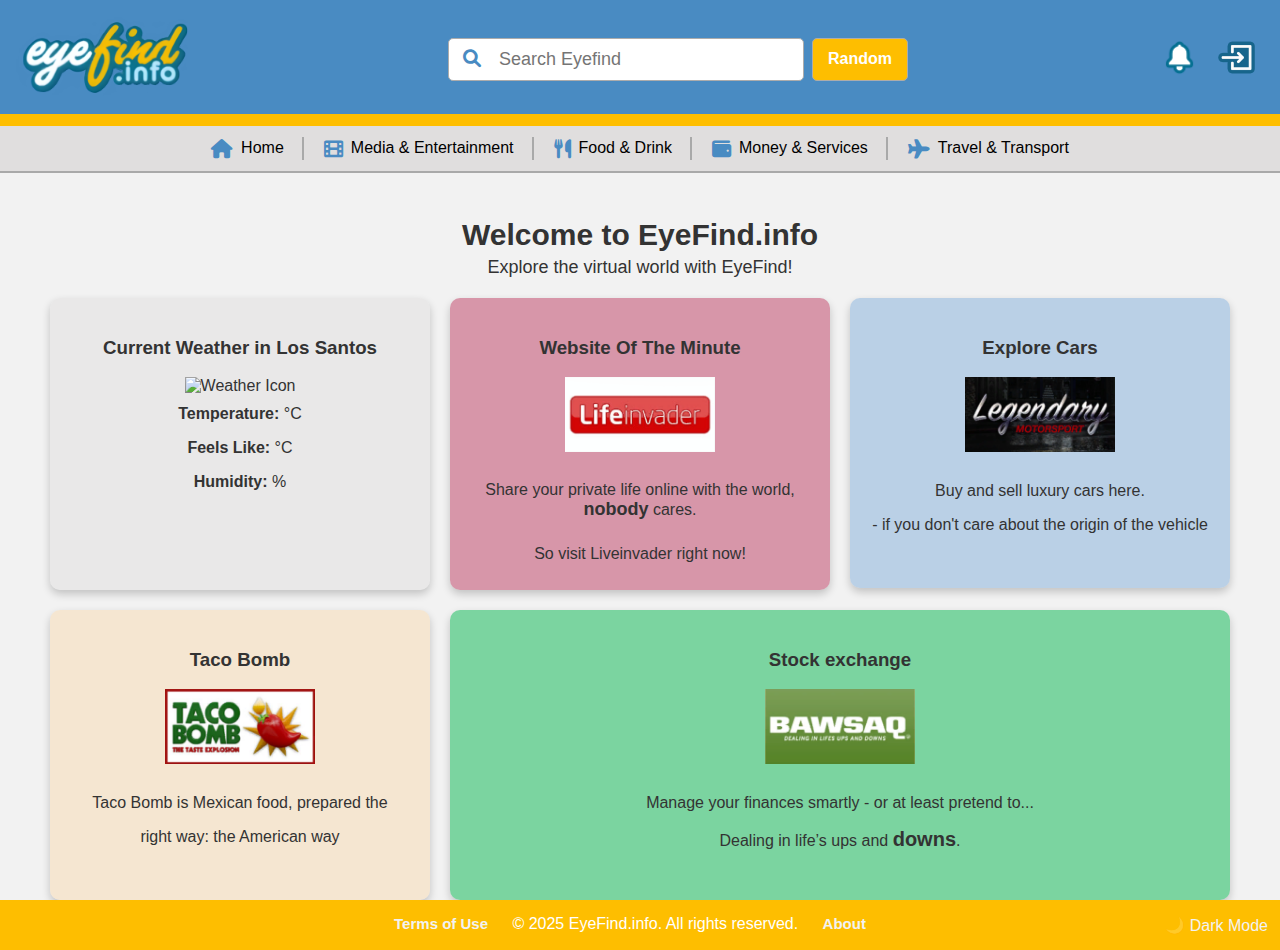
<file: index.html>
<!DOCTYPE html>
<html lang="en">
    <head>
        <meta charset="UTF-8">
        <meta name="viewport" content="width=device-width, initial-scale=1.0">
        <title>EyeFind.info</title>
        <link rel="stylesheet" href="style.css">
        <link href="https://cdnjs.cloudflare.com/ajax/libs/font-awesome/6.0.0-beta3/css/all.min.css" rel="stylesheet">
        <script src="script.js" defer></script>
        <script src="WOTM.js" defer></script>
        <script src="scriptNotification.js" defer></script>
    </head>
    <body>
        <div class="grid-layout">
            <header class="header">
                <div class="logo-container">
                    <a href="index.html"> 
                        <img src="./sources/Website-Logos/eyefind-logo.png" alt="EyeFind Logo" class="eyeFindLogo">
                    </a>
                </div>
                <div class="search-container">
                    <form onsubmit="return search()">
                        <div class="search-wrapper">
                            <button class="search-button"><i class="fas fa-search"></i></button>
                            <input type="text" id="search-input" placeholder="Search Eyefind" name="query" onkeyup="showSuggestions()">
                        </div>
                        <div id="suggestions" class="suggestions-box"></div>
                    </form>
                    <button id="random-button" class="random-button">Random</button>
                </div>
                <div class="icon-container">
                    <a href="notifications.html" onclick="return checkAccess()">
                        <img src="./sources/Website-Logos/notification-bell.png" alt="Notification Bell Icon" class="notification-icon">
                    </a>
                    <a href="logIn.html" id="auth-button">
                        <img src="./sources/Website-Logos/log-in.png" alt="Log In Icon" class="login-icon">
                    </a>
                </div>
                <nav class="nav-links">
                    <a href="index.html"><i class="fas fa-home"></i> Home</a>
                    <a href="dynamicChange.html?category=entertainment"><i class="fas fa-film"></i> Media & Entertainment</a>
                    <a href="dynamicChange.html?category=food"><i class="fas fa-utensils"></i> Food & Drink</a>
                    <a href="dynamicChange.html?category=money"><i class="fas fa-wallet"></i> Money & Services</a>
                    <a href="dynamicChange.html?category=travel"><i class="fas fa-plane"></i> Travel & Transport</a>
                </nav>
            </header>
            <main>                
                <h2 style="margin-bottom: 5px; font-size: 30px; text-align: center;">Welcome to EyeFind.info</h2>
                <p style="margin-top: 5px; font-size: 18px; text-align: center; margin-bottom: 20px;">Explore the virtual world with EyeFind!</p>
                <div class="container">
                    <div class="weather-container" style="background-color: #e0dede7e;">
                        <h3>Current Weather in Los Santos</h3>
                        <p style="font-size: 18px; margin-bottom: 5px" id="weather-description"></p>
                        <img style="margin-bottom: 5px;" id="weather-icon" class="weather-icon" alt="Weather Icon">
                        <p style="margin-top: 5px;"><strong>Temperature:</strong> <span id="weather-temp"></span>°C</p>
                        <p><strong>Feels Like:</strong> <span id="weather-feels-like"></span>°C</p>
                        <p><strong>Humidity:</strong> <span id="weather-humidity"></span>%</p>
                    </div>
            
                    <a id="wotm-link" href="#" target="_blank" class="link-hover-mF">
                        <div class="WebsiteOfTheMinute-container" style="background-color: #b00f3d67; height: 252px;">
                            <h3>Website Of The Minute</h3>
                            <img id="wotm-img" src="" class="wotm-icon" alt="Website of the minute">
                            <p style = "margin-top: 25px" id="wotm-description1"></p>
                            <p style = "margin-top: 25px" id="wotm-description2"></p>
                        </div>
                    </a>
            
                    <a href="./dynamicSubsite.html?bg=demowebsite" class="link-hover-mF">
                        <div class="custom-tile" style="background-color: #8bb4db8a;">
                            <h3>Explore Cars</h3>
                            <img src="./sources/Website-Logos/legendarymotorsport.png" class="tile-icon" alt="Legendary Motorsport">
                            <p>Buy and sell luxury cars here.</p>
                            <p>- if you don't care about the origin of the vehicle</p>
                        </div>
                    </a>
            
                    <a href="./dynamicSubsite.html?bg=demowebsite" class="link-hover-mF">
                        <div class="custom-tile alternate" style="background-color: #f7ddb58b;">
                            <h3>Taco Bomb</h3>
                            <img src="./sources/Website-Logos/tacobomb.png" class="tile-icon" alt="Taco Bomb">
                            <p>Taco Bomb is Mexican food, prepared the</p>
                            <p>right way: the American way</p>
                        </div>
                    </a>
            
                    <a href="./dynamicSubsite.html?bg=demowebsite" class="link-hover-mF">
                    <div class="banking-tile" style="background-color: #02b64d7e;">
                        <h3>Stock exchange</h3>
                        <img src="./sources/Website-Logos/bawsaq.png" class="tile-icon" alt="Bank of Liberty">
                        <p>Manage your finances smartly - or at least pretend to...</p>
                        <p>Dealing in life’s ups and <span style="font-weight:bold; font-size: 20px;">downs</span>.</p>

                    </div>
                    </a>
                </div>
            </main>
            <footer>
                <a class="footerModules" href="termsOfUse.html">Terms of Use</a>
                <p style="display: inline; margin-right: 20px;">&copy; 2025 EyeFind.info. All rights reserved.</p>
                <a class="footerModules" href="about.html">About</a>
                <button id="darkmode-toggle">🌙 Dark Mode</button>
            </footer>
        </div>
    </body>
</html>
</file>
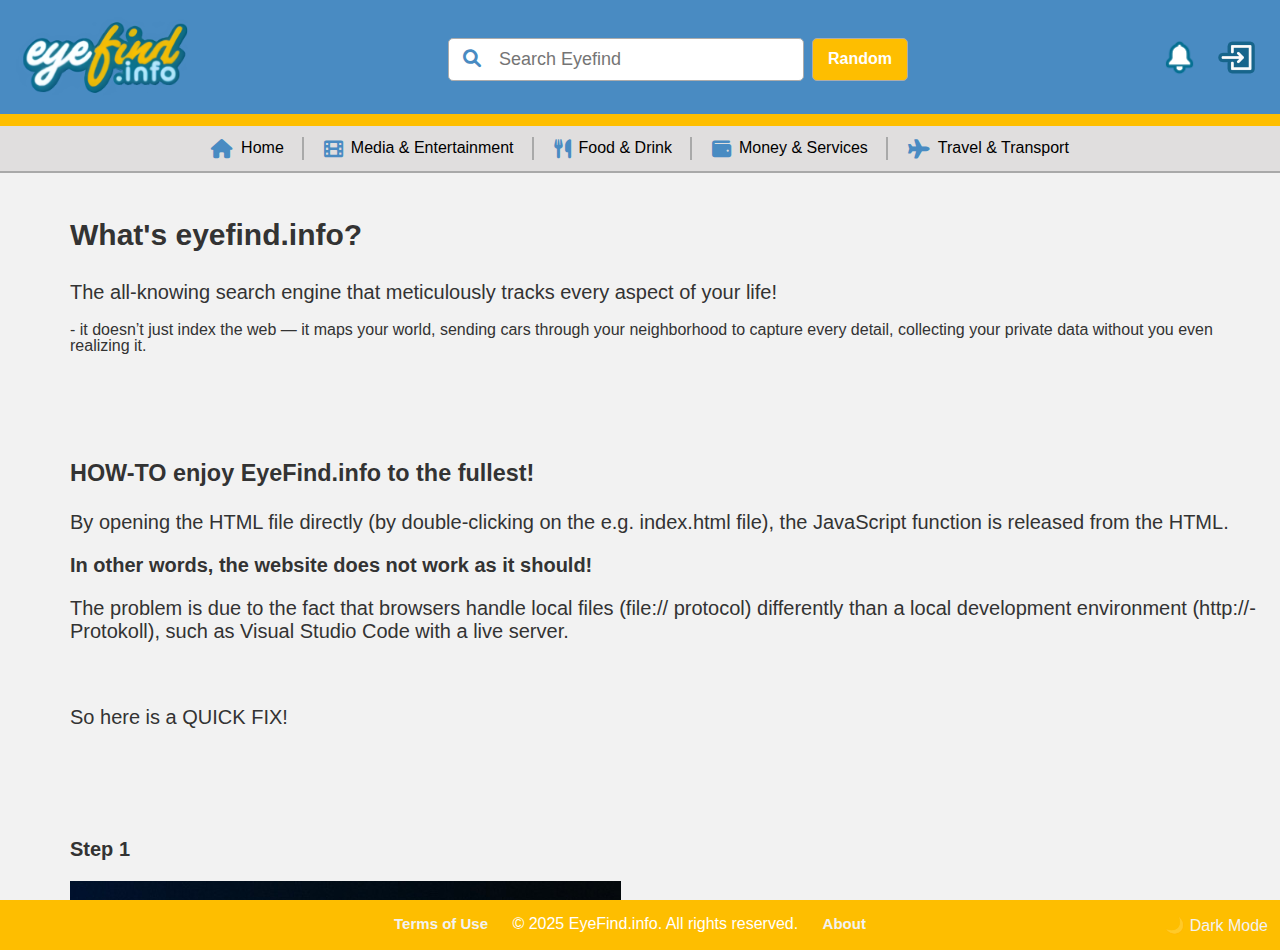
<file: about.html>
<!DOCTYPE html>
<html lang="en">
   <head> 
      <meta charset="UTF-8">
      <meta name="viewport" content="width=device-width, initial-scale=1.0">
      <title>EyeFind.info - About</title>
      <link rel="stylesheet" href="style.css">
      <link href="https://cdnjs.cloudflare.com/ajax/libs/font-awesome/6.0.0-beta3/css/all.min.css" rel="stylesheet">
      <script src="script.js" defer></script>
   </head>
   <body>
      <div class="grid-layout">
         <header class="header">
            <div class="logo-container">
               <a href="index.html">
               <img src="./sources/Website-Logos/eyefind-logo.png" alt="EyeFind Logo" class="eyeFindLogo">
               </a>
            </div>
            <div class="search-container">
               <form onsubmit="return search()">
                  <div class="search-wrapper">
                     <button class="search-button"><i class="fas fa-search"></i></button>
                     <input type="text" id="search-input" placeholder="Search Eyefind" name="query" onkeyup="showSuggestions()">
                  </div>
                  <div id="suggestions" class="suggestions-box"></div>
               </form>
               <button id="random-button" class="random-button">Random</button>
            </div>
            <div class="icon-container">
               <a href="notifications.html" onclick="return checkAccess()">
               <img src="./sources/Website-Logos/notification-bell.png" alt="Notification Bell Icon" class="notification-icon">
               </a>
               <a href="logIn.html" id="auth-button">
               <img src="./sources/Website-Logos/log-in.png" alt="Log In Icon" class="login-icon">
               </a>
            </div>
            <nav class="nav-links">
               <a href="index.html"><i class="fas fa-home"></i> Home</a>
               <a href="dynamicChange.html?category=entertainment"><i class="fas fa-film"></i> Media & Entertainment</a>
               <a href="dynamicChange.html?category=food"><i class="fas fa-utensils"></i> Food & Drink</a>
               <a href="dynamicChange.html?category=money"><i class="fas fa-wallet"></i> Money & Services</a>
               <a href="dynamicChange.html?category=travel"><i class="fas fa-plane"></i> Travel & Transport</a>
            </nav>
         </header>
         <main style="font-size: 20px; margin-left: 50px;">
            <h2>What's eyefind.info?</h2>
            <p style="line-height: 100%; font-size: 20px; margin-top: 30px;">The all-knowing search engine that meticulously tracks every aspect of your life!</p>
            <p style="line-height: 100%; font-size: 16px; margin-bottom: 60px;">- it doesn’t just index the web — it maps your world, sending cars through your neighborhood to capture every detail, collecting your private data without you even realizing it.</p>
            <br>
            <h3>HOW-TO enjoy EyeFind.info to the fullest!</h3>
            <p>By opening the HTML file directly (by double-clicking on the e.g. index.html file), the JavaScript function is released from the HTML. </p>
            <p style="font-weight: bold;">In other words, the website does not work as it should!</p>
            <a>
               The problem is due to the fact that browsers handle local files (file:// protocol) differently than a local development environment (http://-Protokoll), such as Visual Studio Code with a live server.</p>
               <br>
               <p>So here is a QUICK FIX!</p>
               <br>
               <br>
               <br>
               <p style="font-weight: bold;">Step 1</p>
               <img src="./sources/HowTo/Screen1.jpg" alt="Step 1">
               <p class="pHT">To start, please open up "Visual Studio Code"</p>
               <br>
               <br>
               <br>
               <p style="font-weight: bold;">Step 2</p>
               <img src="./sources/HowTo/Screen2.jpg" style="width:1000px" alt="Step 2">
               <p>Secondly open my project via the menu: File < Open Folder < "choose Folder"</p>
               <br style="border-top: 5px solid #919191;">
               <br>
               <img src="./sources/HowTo/Screen3.jpg" style="width:1000px" alt="Step 3">
               <br>
               <br>
               <br>
               <p style="font-weight: bold;">Step 3</p>
               <img src="./sources/HowTo/Screen4.jpeg" style="width:300px" alt="Step 3">
               <p>Perfect, now the project is opened! Now we need to install a required Extencion to run smoothly...</p>
               <br>
               <br>
               <br>
               <p style="font-weight: bold;">Step 4</p>
               <img src="./sources/HowTo/Screen5.jpeg" style="width:1000px" alt="Step 4">
               <p>Type "Live Preview" into the search bar</p>
               <p>The first result must be the right one - from Microsoft</p>
               <p>Then click on "Install"</p>
               <br>
               <br>
               <br>
               <p style="font-weight: bold;">Step 5</p>
               <img src="./sources/HowTo/Screen6.jpeg" style="width:1000px" alt="Step 5">
               <p>If the installation was succesfull, you can close the extencion tab. </p>
               <p>Head back to the folder and look for index.html. </p>
               <p>Right click on it an click "Show Preview"</p>
               <br>
               <br>
               <br>
               <p style="font-weight: bold;">Step 6</p>
               <img src="./sources/HowTo/Screen7.jpeg" style="width:1000px" alt="Step 6">
               <p>Now the Website is visible - but were not done yet...</p>
               <p>Click in the top center on the URL and copy the URL</p>
               <br>
               <br>
               <br>
               <p style="font-weight: bold;">Step 7</p>
               <img src="./sources/HowTo/Screen8.jpeg" style="width:800px" alt="Step 7">
               <p>Now head to your favourite Browser and paste the URL in the search bar.</p>
               <br>
               <br>
               <br>
               <p style="font-weight: bold;">Step 8 - Done!</p>
               <img src="./sources/HowTo/Screen9.jpeg" style="width:1000px" alt="Step 8">
               <p>Finally you're ready to go!</p>
               <h4>Enjoy!</h4>
               <br>
               <br>
               <br>
               <br>
               <br>
               <p style="border-top: 4px solid #fe0000; font-weight: bold;">
                  <br>
                  Declaration on use and legal classification
               </p>
               <p>
                  This website was created for <span style="font-weight:bold">educational purposes only</span> and is not an official platform or affiliated with Rockstar Games. The reproduction of the design, the name “EyeFind.info” and certain logos is for demonstration and non-commercial use only.
                  No financial intentions whatsoever are being pursued with this website. Any use is non-profit and serves exclusively as a technical and creative learning project. 
               </p>
               <p>
                  All rights to “EyeFind.info”, the associated logos and other protected content are owned by Rockstar Games.
                  The code created by me is my intellectual property and is subject to my copyright. This website is not an official reproduction of or competition to Rockstar Games. Should there be any legal concerns or claims on the part of the copyright holder, I am prepared to make appropriate adjustments or remove the website.
               </p>
               <p>
                  Disclaimer of liability
                  The operator of this website assumes no liability for the accuracy, completeness or timeliness of the information provided. Any liability for direct or indirect damages arising from the use of this website is excluded to the extent permitted by law.
               </p>
               <p style="font-size: 12px; line-height: 0px;">&copy; Raphael Schwarz</p>
         </main>
         <footer>
         <a class="footerModules" href="termsOfUse.html">Terms of Use</a>
         <p style="display: inline; margin-right: 20px;">&copy; 2025 EyeFind.info. All rights reserved.</p>
         <a class="footerModules" href="about.html">About</a>
         <button id="darkmode-toggle">🌙 Dark Mode</button>
         </footer>
      </div>
   </body>
</html>
</file>
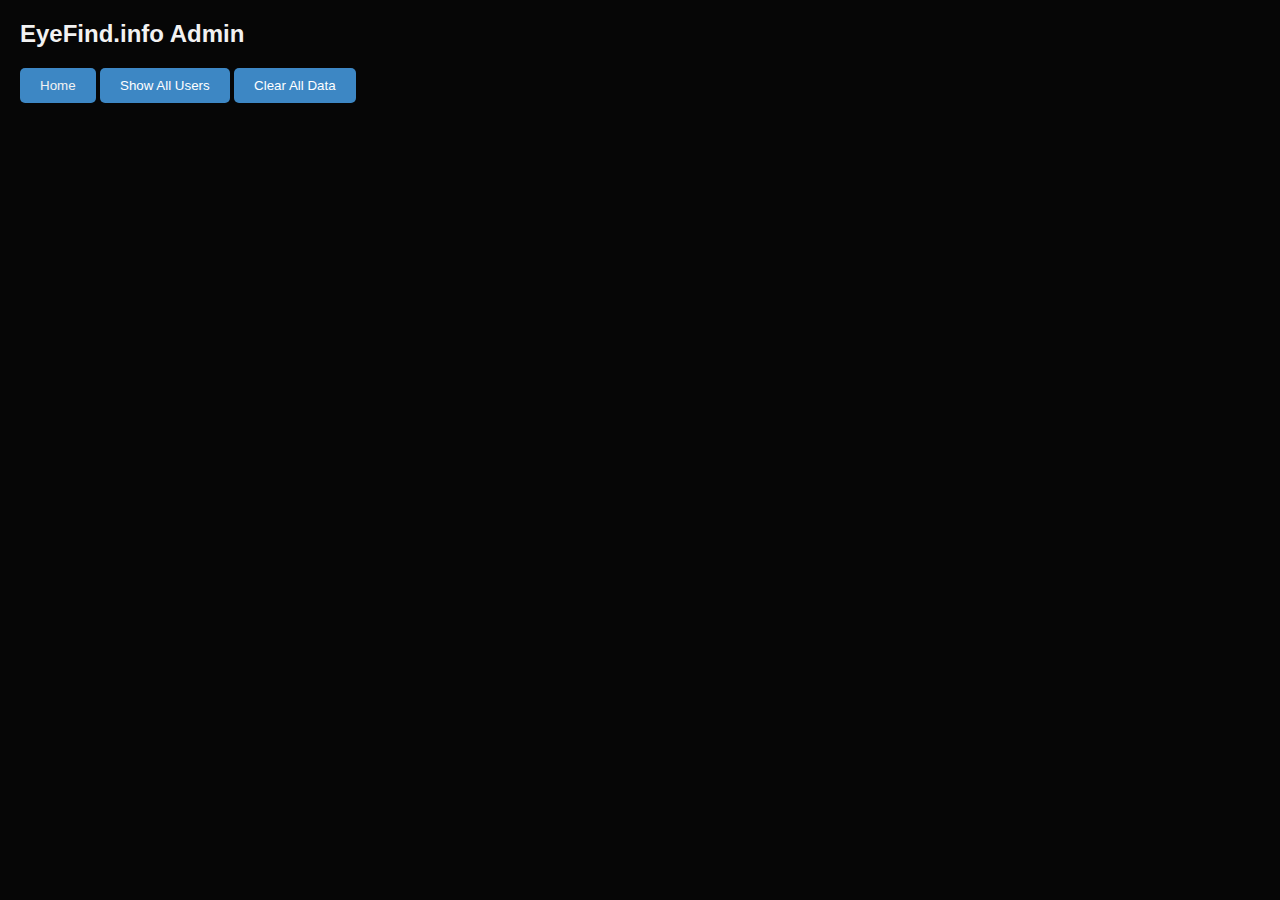
<file: admin.html>
<!DOCTYPE html>
<html lang="en">
<head>
    <meta charset="UTF-8">
    <meta name="viewport" content="width=device-width, initial-scale=1.0">
    <title>Admin</title>
    <style> 
        body {
            font-family: Arial, sans-serif;
            margin: 20px;
            background-color: #060606;
            color: #f2f2f2;
        }

        button {
            background-color: #3d87c4;
            color: white;
            padding: 10px 20px;
            border: none;
            border-radius: 5px;
            cursor: pointer;
            margin-bottom: 20px;
        }

        button:hover {
            background-color: #3c739f;
        }

        table {
            border-collapse: collapse;
            width: 100%;
            margin-top: 20px;
        }

        th, td {
            border: 1px solid #ccc;
            text-align: left;
            padding: 8px;
        }

        th {
            background-color: #3c739f;
        }
    </style>
</head>
<body>
    <h2>EyeFind.info Admin</h2>
    <button>
        <a href="index.html" style="text-decoration: none; color:#f2f2f2; margin-top: 20px;">Home</a>
    </button>
    <button onclick="showAllUsers()">Show All Users</button>
    <button onclick="clearLocalStorage()">Clear All Data</button>
    
    <div id="user-list"></div>

    <script>
        function showAllUsers() {
            const userList = document.getElementById("user-list");
            userList.innerHTML = "";

            const users = Object.keys(localStorage)
                .filter(key => key.startsWith("user_"))
                .map(key => JSON.parse(localStorage.getItem(key)));

            if (users.length === 0) {
                userList.innerHTML = "<p>No users found!</p>";
                return;
            }
            const userTable = document.createElement("table");
            userTable.style.borderCollapse = "collapse";
            userTable.style.width = "100%";
            userTable.innerHTML = `
                <tr>
                    <th style="border: 1px solid #ccc; padding: 8px;">Username</th>
                    <th style="border: 1px solid #ccc; padding: 8px;">Mail Address</th>
                    <th style="border: 1px solid #ccc; padding: 8px;">Password</th>
                </tr>
            `;
            users.forEach(user => {
                const row = document.createElement("tr");
                row.innerHTML = `
                    <td style="border: 1px solid #ccc; padding: 8px;">${user.username}</td>
                    <td style="border: 1px solid #ccc; padding: 8px;">${user.mailAddress}</td>
                    <td style="border: 1px solid #ccc; padding: 8px;">${user.password}</td>
                `;
                userTable.appendChild(row);
            });

            userList.appendChild(userTable);
        }
        function clearLocalStorage() {
            if (confirm("Are you sure you want to delete all stored data? This action cannot be undone.")) {
                localStorage.clear();
                alert("All stored data has been deleted.");
                document.getElementById("user-list").innerHTML = "";
            }
        }
    </script>
</body>
</html>
</file>
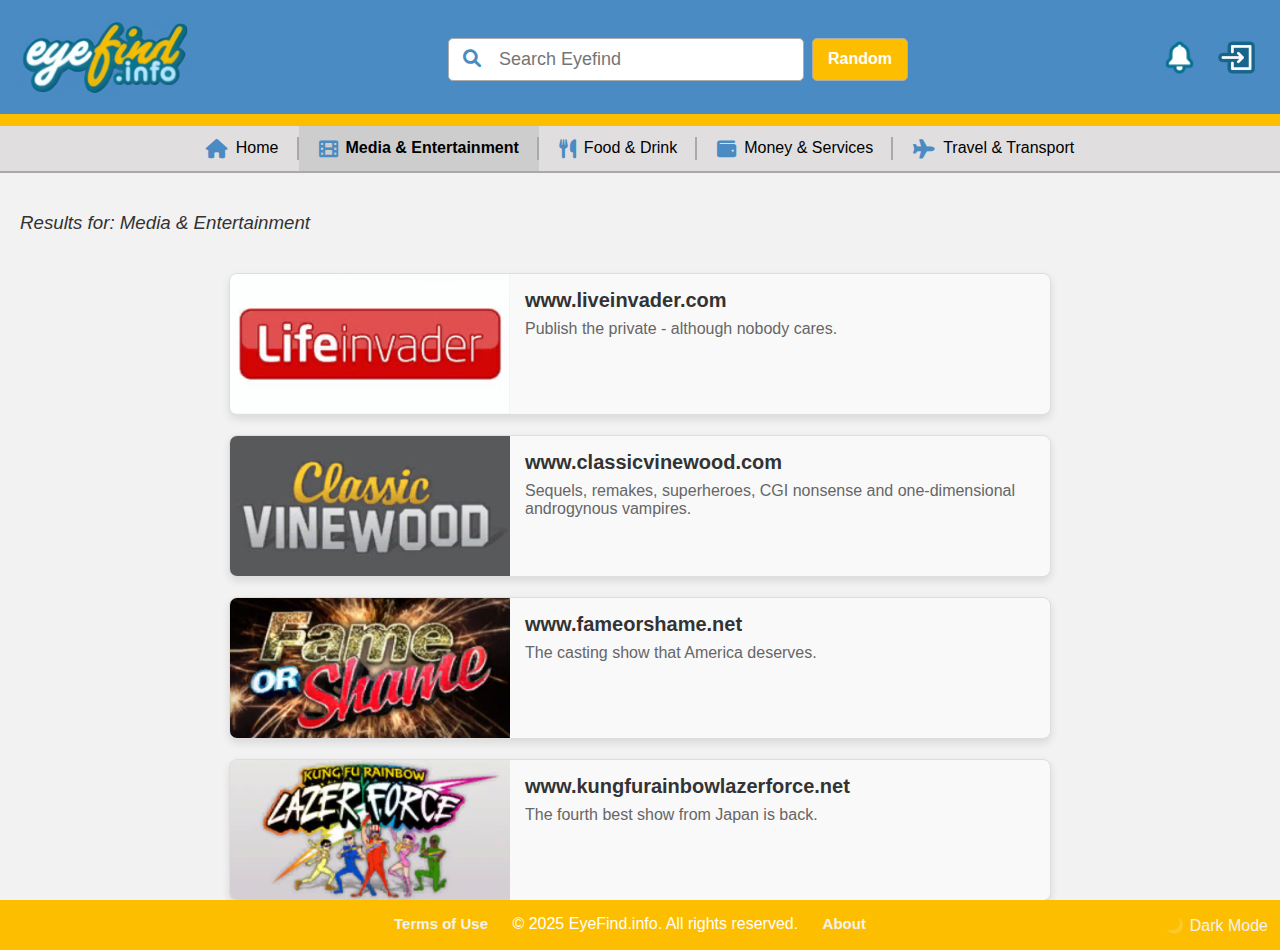
<file: dynamicChange.html>
<!DOCTYPE html>
<html lang="en">
    <head>
        <meta charset="UTF-8">
        <meta name="viewport" content="width=device-width, initial-scale=1.0">
        <title>EyeFind.info - Navigation</title>
        <link rel="stylesheet" href="style.css">
        <link href="https://cdnjs.cloudflare.com/ajax/libs/font-awesome/6.0.0-beta3/css/all.min.css" rel="stylesheet">
        <script src="script.js" defer></script>
    </head>
    <body>
        <div class="grid-layout">
            <header class="header">
                <div class="logo-container">
                    <a href="index.html">
                        <img src="./sources/Website-Logos/eyefind-logo.png" alt="EyeFind Logo" class="eyeFindLogo">
                    </a>
                </div>
                <div class="search-container">
                    <form onsubmit="return search()">
                        <div class="search-wrapper">
                            <button class="search-button"><i class="fas fa-search"></i></button>
                            <input type="text" id="search-input" placeholder="Search Eyefind" name="query" onkeyup="showSuggestions()">
                        </div>
                        <div id="suggestions" class="suggestions-box"></div>
                    </form>
                    <button id="random-button" class="random-button">Random</button>
                </div>
                <div class="icon-container">
                    <a href="notifications.html" onclick="return checkAccess()">
                        <img src="./sources/Website-Logos/notification-bell.png" alt="Notification Bell Icon" class="notification-icon">
                    </a>
                    <a href="logIn.html" id="auth-button">
                        <img src="./sources/Website-Logos/log-in.png" alt="Log In Icon" class="login-icon">
                    </a>
                </div>
                <nav class="nav-links">
                    <a href="index.html"><i class="fas fa-home"></i> Home</a>
                    <a href="#" onclick="loadContent('entertainment')"><i class="fas fa-film"></i> Media & Entertainment</a>
                    <a href="#" onclick="loadContent('food')"><i class="fas fa-utensils"></i> Food & Drink</a>
                    <a href="#" onclick="loadContent('money')"><i class="fas fa-wallet"></i> Money & Services</a>
                    <a href="#" onclick="loadContent('travel')"><i class="fas fa-plane"></i> Travel & Transport</a>
                </nav>
            </header>
            <main>
                <h3 style="font-weight: lighter; font-style: italic" id="category-title"></h3>
                <div id="tile-container" class="tile-container"></div>
            </main>
            <footer>
                <a class="footerModules" href="termsOfUse.html">Terms of Use</a>
                <p style="display: inline; margin-right: 20px;">&copy; 2025 EyeFind.info. All rights reserved.</p>
                <a class="footerModules" href="about.html">About</a>
                <button id="darkmode-toggle">🌙 Dark Mode</button>
            </footer>
        </div>
    </body>
</html>
</file>
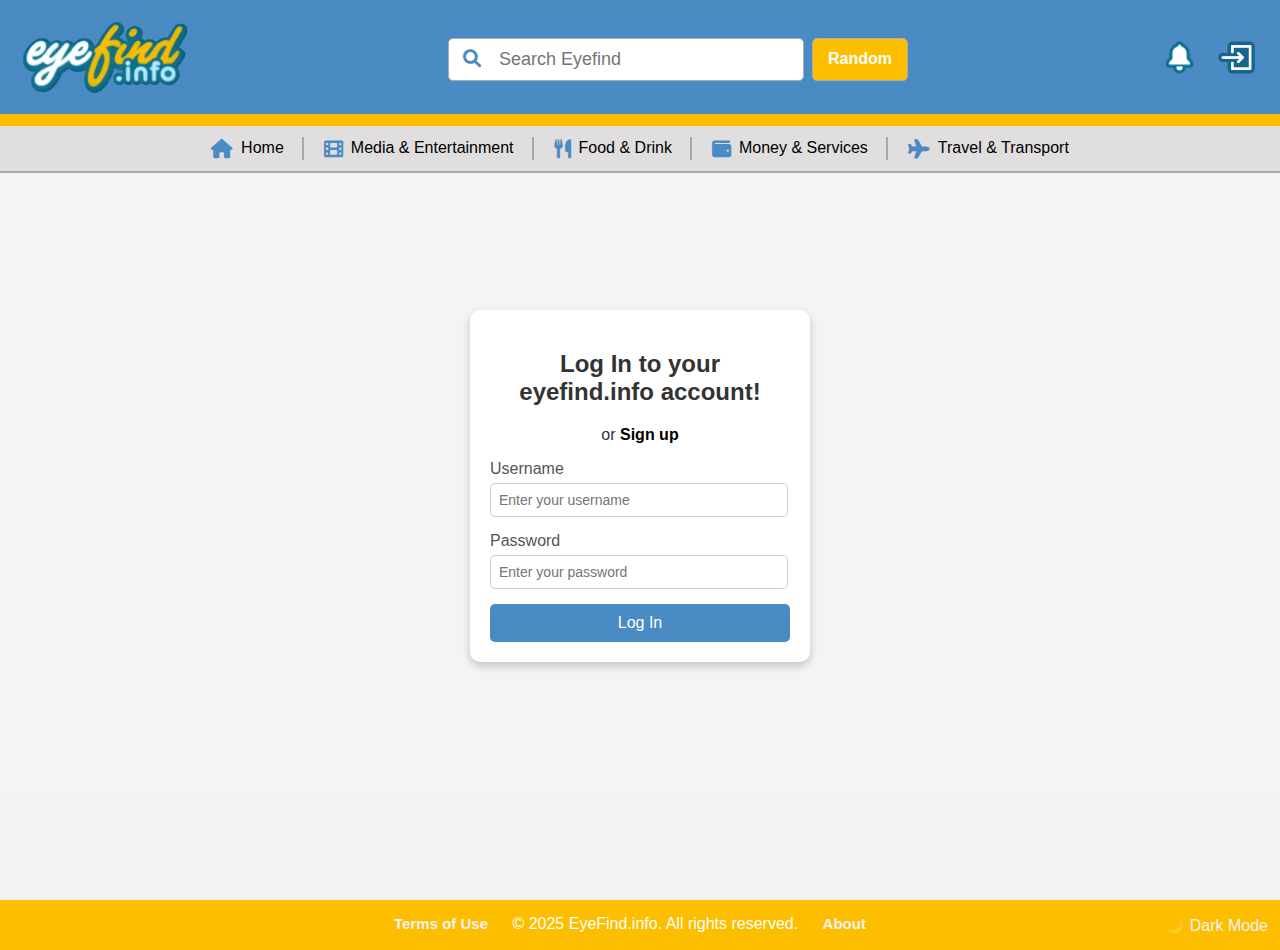
<file: logIn.html>
<!DOCTYPE html>
<html lang="en">
<head>
    <meta charset="UTF-8">
    <meta name="viewport" content="width=device-width, initial-scale=1.0">
    <title>EyeFind.info - Log In</title>
    <link rel="stylesheet" href="style.css">
    <link href="https://cdnjs.cloudflare.com/ajax/libs/font-awesome/6.0.0-beta3/css/all.min.css" rel="stylesheet">
    <script src="script.js" defer></script>
</head>

<body>
    <div class="grid-layout">
        <header class="header">
            <div class="logo-container">
                <a href="index.html">
                    <img src="./sources/Website-Logos/eyefind-logo.png" alt="EyeFind Logo" class="eyeFindLogo">
                </a>
            </div>
            <div class="search-container">
                <form onsubmit="return search()">
                    <div class="search-wrapper">
                        <button class="search-button"><i class="fas fa-search"></i></button>
                        <input type="text" id="search-input" placeholder="Search Eyefind" name="query" onkeyup="showSuggestions()">
                    </div>
                    <div id="suggestions" class="suggestions-box"></div>
                </form>
                <button id="random-button" class="random-button">Random</button>
            </div>
            <div class="icon-container">
                <a href="notifications.html" onclick="return checkAccess()">
                    <img src="./sources/Website-Logos/notification-bell.png" alt="Notification Bell Icon" class="notification-icon">
                </a>
                <a href="signUp.html" id="auth-button">
                    <img src="./sources/Website-Logos/log-in.png" alt="Log In Icon" class="login-icon">
                </a>
            </div>
            <nav class="nav-links">
                <a href="index.html"><i class="fas fa-home"></i> Home</a>
                <a href="dynamicChange.html?category=entertainment"><i class="fas fa-film"></i> Media & Entertainment</a>
                <a href="dynamicChange.html?category=food"><i class="fas fa-utensils"></i> Food & Drink</a>
                <a href="dynamicChange.html?category=money"><i class="fas fa-wallet"></i> Money & Services</a>
                <a href="dynamicChange.html?category=travel"><i class="fas fa-plane"></i> Travel & Transport</a>
            </nav>
        </header>
        <main class="logIn-main">
            <div class="login-container">
                <h2 class="lIh2">Log In to your eyefind.info account!</h2>
                <p class="lIp">or <a href="signUp.html" class="logInSignUp">Sign up</a></p>
                <form onsubmit="return validateLogin(event)">
                    <div class="input-group">
                        <label for="username">Username</label>
                        <input type="text" id="username" placeholder="Enter your username" required>
                    </div>
                    <div class="input-group">
                        <label for="password">Password</label>
                        <input type="password" id="password" placeholder="Enter your password" required>
                    </div>
                    <button class="logInButton" type="submit">Log In</button>
                </form>
                <p id="error-message" style="color: rgb(227, 0, 0); display: none;">Invalid username or password</p>
            </div>
        </main>
        <footer>
            <a class="footerModules" href="termsOfUse.html">Terms of Use</a>
            <p style="display: inline; margin-right: 20px;">&copy; 2025 EyeFind.info. All rights reserved.</p>
            <a class="footerModules" href="about.html">About</a>
            <button id="darkmode-toggle">🌙 Dark Mode</button>
        </footer>
    </div>
</body>

</html>
</file>
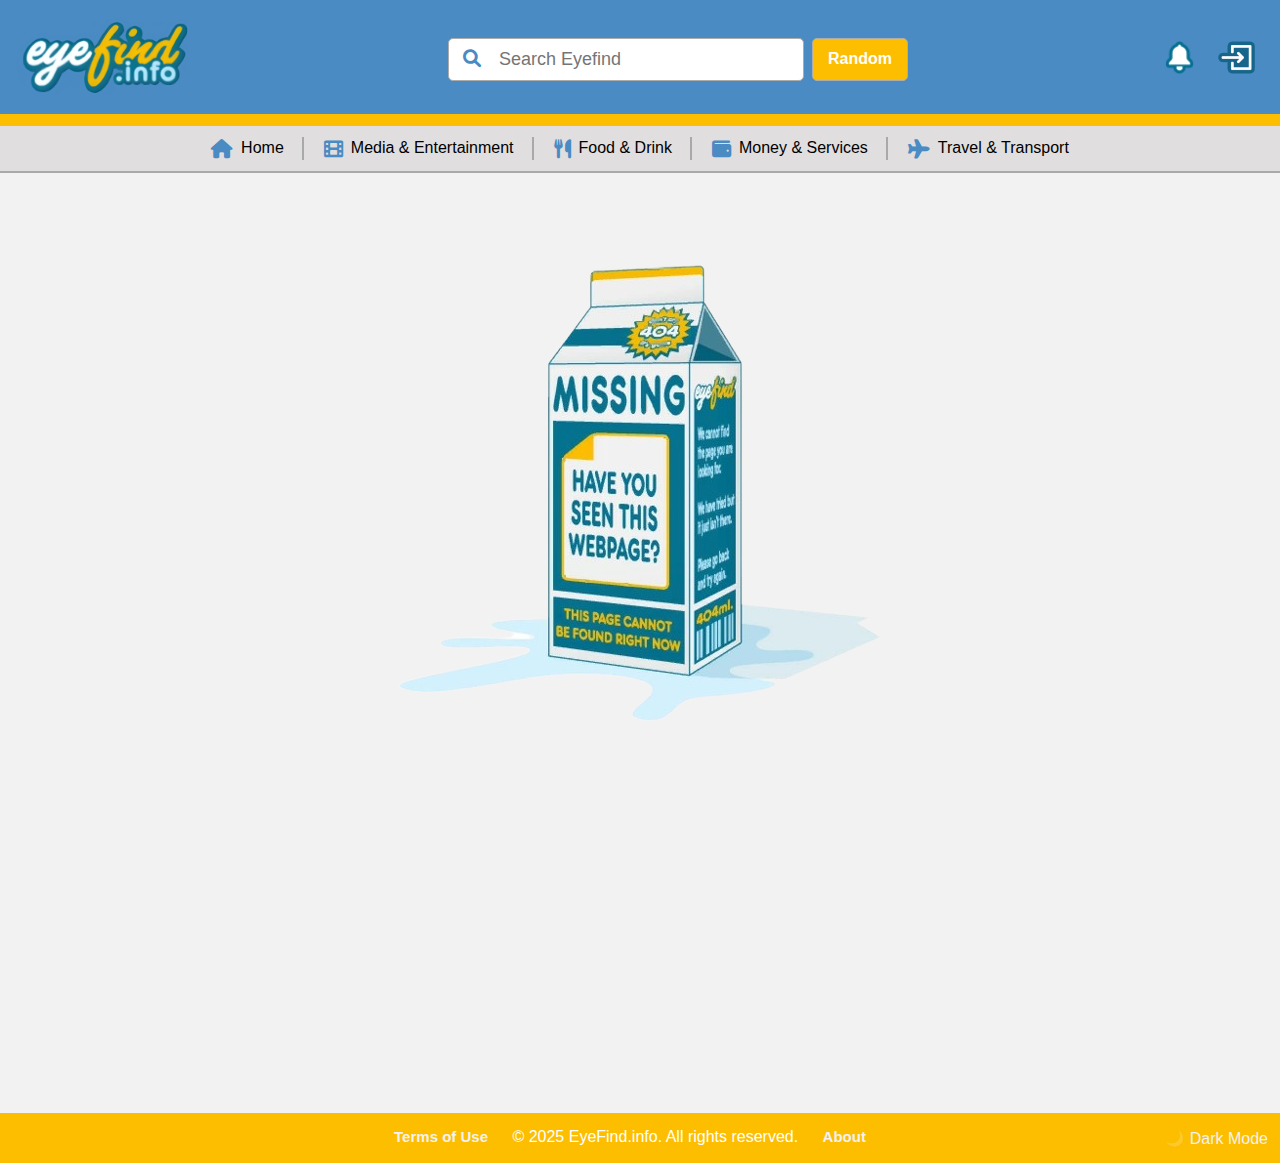
<file: nothingFound.html>
<!DOCTYPE html>
<html lang="en">
<head>
    <meta charset="UTF-8">
    <meta name="viewport" content="width=device-width, initial-scale=1.0">
    <title>EyeFind.info - 404</title>
    <link rel="stylesheet" href="style.css">
    <link href="https://cdnjs.cloudflare.com/ajax/libs/font-awesome/6.0.0-beta3/css/all.min.css" rel="stylesheet">
    <script src="script.js" defer></script>
    <style>
        main {
            display: flex;
            height: 100vh;
            margin: 0;
        }
        main img {
            max-width: 100%;
            max-height: 100%;
            object-fit: contain;
            margin-bottom: 300px; 
        }
    </style>
</head>

<body>
    <div class="grid-layout">
        <header class="header">
            <div class="logo-container">
                <a href="index.html">
                    <img src="./sources/Website-Logos/eyefind-logo.png" alt="EyeFind Logo" class="eyeFindLogo">
                </a>
            </div>
            <div class="search-container">
                <form onsubmit="return search()">
                    <div class="search-wrapper">
                        <button class="search-button"><i class="fas fa-search"></i></button>
                        <input type="text" id="search-input" placeholder="Search Eyefind" name="query" onkeyup="showSuggestions()">
                    </div>
                    <div id="suggestions" class="suggestions-box"></div>
                </form>
                <button id="random-button" class="random-button">Random</button>
            </div>
            <div class="icon-container">
                <a href="notifications.html" onclick="return checkAccess()">
                    <img src="./sources/Website-Logos/notification-bell.png" alt="Notification Bell Icon" class="notification-icon">
                </a>
                <a href="logIn.html" id="auth-button">
                    <img src="./sources/Website-Logos/log-in.png" alt="Log In Icon" class="login-icon">
                </a>
            </div>
            <nav class="nav-links">
                <a href="index.html"><i class="fas fa-home"></i> Home</a>
                <a href="dynamicChange.html?category=entertainment"><i class="fas fa-film"></i> Media & Entertainment</a>
                <a href="dynamicChange.html?category=food"><i class="fas fa-utensils"></i> Food & Drink</a>
                <a href="dynamicChange.html?category=money"><i class="fas fa-wallet"></i> Money & Services</a>
                <a href="dynamicChange.html?category=travel"><i class="fas fa-plane"></i> Travel & Transport</a>
            </nav>
        </header>
        <main style="justify-content: center; align-items: center;">
            <img src="./sources/Website-Logos/404-Milk.png" alt="Error 404" class="milkContainer">
        </main>
        <footer>
            <a class="footerModules" href="termsOfUse.html">Terms of Use</a>
            <p style="display: inline; margin-right: 20px;">&copy; 2025 EyeFind.info. All rights reserved.</p>
            <a class="footerModules" href="about.html">About</a>
            <button id="darkmode-toggle">🌙 Dark Mode</button>
        </footer>
    </div>
</body>
</html>
</file>
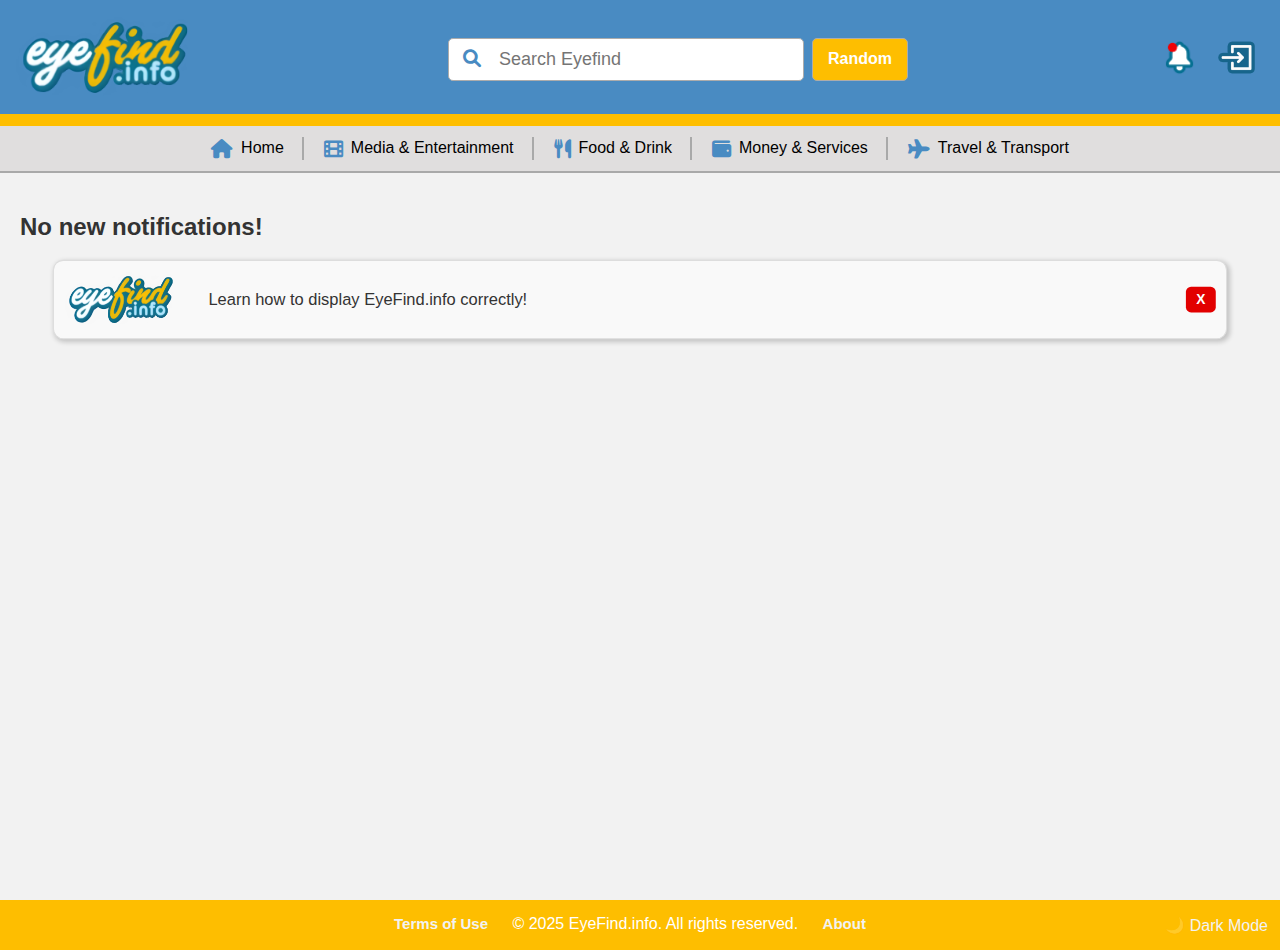
<file: notifications.html>
<!DOCTYPE html>
<html lang="en">
<head>
    <meta charset="UTF-8">
    <meta name="viewport" content="width=device-width, initial-scale=1.0">
    <title>EyeFind.info - Notifications</title>
    <link rel="stylesheet" href="style.css">
    <link href="https://cdnjs.cloudflare.com/ajax/libs/font-awesome/6.0.0-beta3/css/all.min.css" rel="stylesheet">    
    <script src="script.js" defer></script>
    <script src="scriptNotification.js" defer></script>
</head>

<body>
    <div class="grid-layout">
        <header class="header">
            <div class="logo-container">
                <a href="index.html">
                    <img src="./sources/Website-Logos/eyefind-logo.png" alt="EyeFind Logo" class="eyeFindLogo">
                </a>
            </div>
            <div class="search-container">
                <form onsubmit="return search()">
                    <div class="search-wrapper">
                        <button class="search-button"><i class="fas fa-search"></i></button>
                        <input type="text" id="search-input" placeholder="Search Eyefind" name="query" onkeyup="showSuggestions()">
                    </div>
                    <div id="suggestions" class="suggestions-box"></div>
                </form>
                <button id="random-button" class="random-button">Random</button>
            </div>
            <div class="icon-container">
                <a href="notifications.html" onclick="return checkAccess()">
                    <img src="./sources/Website-Logos/notification-bell.png" alt="Notification Bell Icon" class="notification-icon">
                </a>
                <a href="logIn.html" id="auth-button">
                    <img src="./sources/Website-Logos/log-in.png" alt="Log In Icon" class="login-icon">
                </a>
            </div>
            <nav class="nav-links">
                <a href="index.html"><i class="fas fa-home"></i> Home</a>
                <a href="dynamicChange.html?category=entertainment"><i class="fas fa-film"></i> Media & Entertainment</a>
                <a href="dynamicChange.html?category=food"><i class="fas fa-utensils"></i> Food & Drink</a>
                <a href="dynamicChange.html?category=money"><i class="fas fa-wallet"></i> Money & Services</a>
                <a href="dynamicChange.html?category=travel"><i class="fas fa-plane"></i> Travel & Transport</a>
            </nav>
        </header>
        <main>
            <h2 id="no-notifications">No new notifications!</h2>
            <div id="notification-container" class="notification-container">
            </div>
        </main>
        <footer>
            <a class="footerModules" href="termsOfUse.html">Terms of Use</a>
            <p style="display: inline; margin-right: 20px;">&copy; 2025 EyeFind.info. All rights reserved.</p>
            <a class="footerModules" href="about.html">About</a>
            <button id="darkmode-toggle">🌙 Dark Mode</button>
        </footer>
    </div>
</body>

</html>
</file>
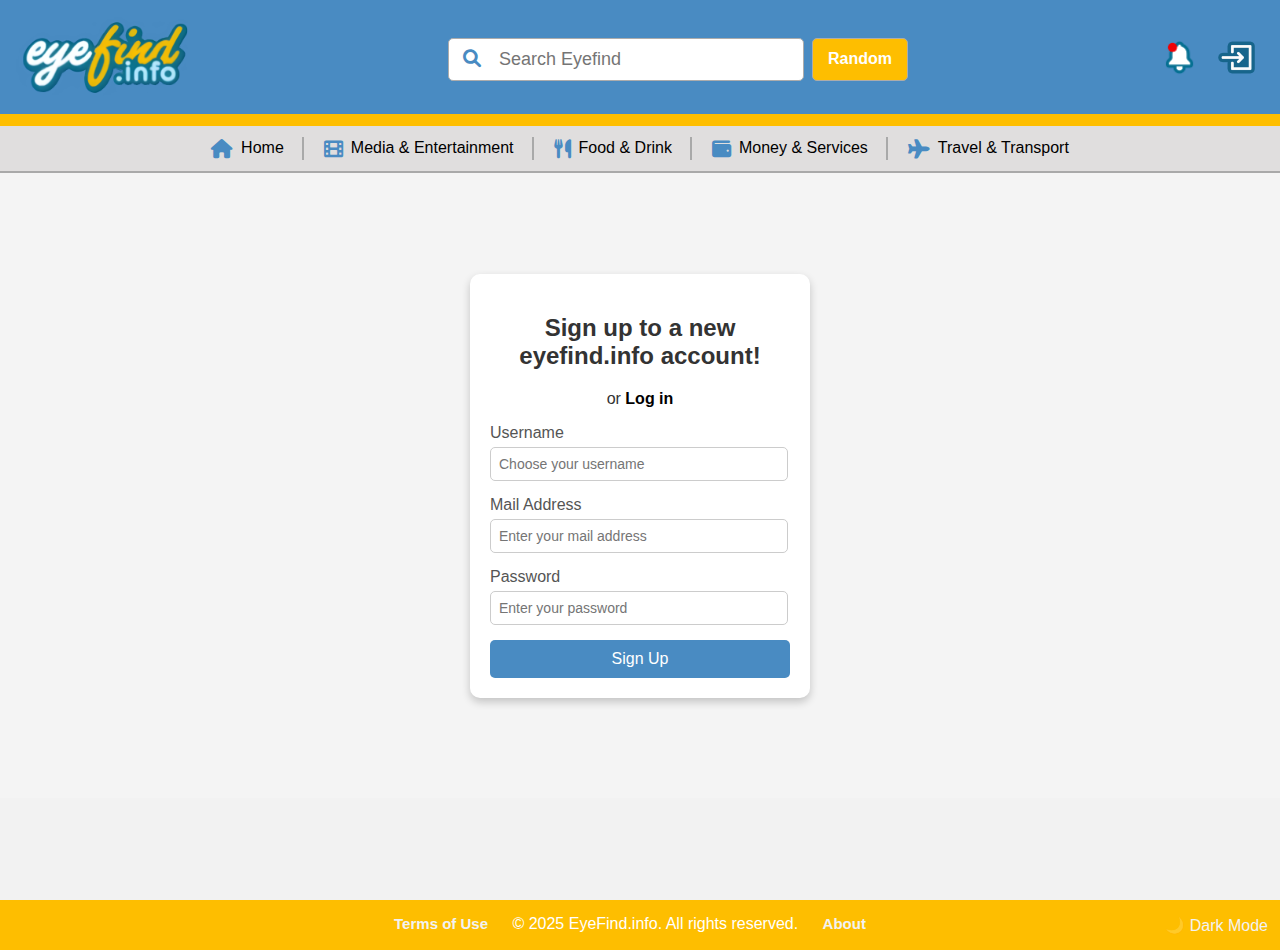
<file: signUp.html>
<!DOCTYPE html>
<html lang="en">
<head>
    <meta charset="UTF-8">
    <meta name="viewport" content="width=device-width, initial-scale=1.0">
    <title>EyeFind.info - Sign Up</title>
    <link rel="stylesheet" href="style.css">
    <link href="https://cdnjs.cloudflare.com/ajax/libs/font-awesome/6.0.0-beta3/css/all.min.css" rel="stylesheet">
    <script src="script.js" defer></script> 
</head>

<body>
    <div class="grid-layout">
        <header class="header">
            <div class="logo-container">
                <a href="index.html">
                    <img src="./sources/Website-Logos/eyefind-logo.png" alt="EyeFind Logo" class="eyeFindLogo">
                </a>
            </div>
            <div class="search-container">
                <form onsubmit="return search()">
                    <div class="search-wrapper">
                        <button class="search-button"><i class="fas fa-search"></i></button>
                        <input type="text" id="search-input" placeholder="Search Eyefind" name="query" onkeyup="showSuggestions()">
                    </div>
                    <div id="suggestions" class="suggestions-box"></div>
                </form>
                <button id="random-button" class="random-button">Random</button>
            </div>
            <div class="icon-container">
                <a href="notifications.html" onclick="return checkAccess()">
                    <img src="./sources/Website-Logos/notification-bell.png" alt="Notification Bell Icon" class="notification-icon">
                </a>
                <a href="logIn.html" id="auth-button">
                    <img src="./sources/Website-Logos/log-in.png" alt="Log In Icon" class="login-icon">
                </a>
            </div>
            <nav class="nav-links">
                <a href="index.html"><i class="fas fa-home"></i> Home</a>
                <a href="dynamicChange.html?category=entertainment"><i class="fas fa-film"></i> Media & Entertainment</a>
                <a href="dynamicChange.html?category=food"><i class="fas fa-utensils"></i> Food & Drink</a>
                <a href="dynamicChange.html?category=money"><i class="fas fa-wallet"></i> Money & Services</a>
                <a href="dynamicChange.html?category=travel"><i class="fas fa-plane"></i> Travel & Transport</a>
            </nav>
        </header>
        <main class="logIn-main">
            <div class="login-container">
                <h2 class="lIh2" style="margin-bottom: 0px;">Sign up to a new </h2>
                <h2 class="lIh2" style="margin-top: 0px;">eyefind.info account!</h2>
                <p class="lIp">or <a href="logIn.html" class="logInSignUp">Log in</a></p>
                <form onsubmit="return handleSignUp(event)">
                    <div class="input-group">
                        <label for="username">Username</label>
                        <input type="text" id="username" placeholder="Choose your username" required>
                    </div>
                    <div class="input-group">
                        <label for="mailAddress">Mail Address</label>
                        <input type="email" id="mailAddress" placeholder="Enter your mail address" required>
                    </div>
                    <div class="input-group">
                        <label for="password">Password</label>
                        <input type="password" id="password" placeholder="Enter your password" required>
                    </div>
                    <button class="logInButton" type="submit">Sign Up</button>
                </form>
                <p id="success-message">Account created successfully!</p>
            </div>
        </main>
        <footer>
            <a class="footerModules" href="termsOfUse.html">Terms of Use</a>
            <p style="display: inline; margin-right: 20px;">&copy; 2025 EyeFind.info. All rights reserved.</p>
            <a class="footerModules" href="about.html">About</a>
            <button id="darkmode-toggle">🌙 Dark Mode</button>
        </footer>
    </div>
</body>
</html>
</file>
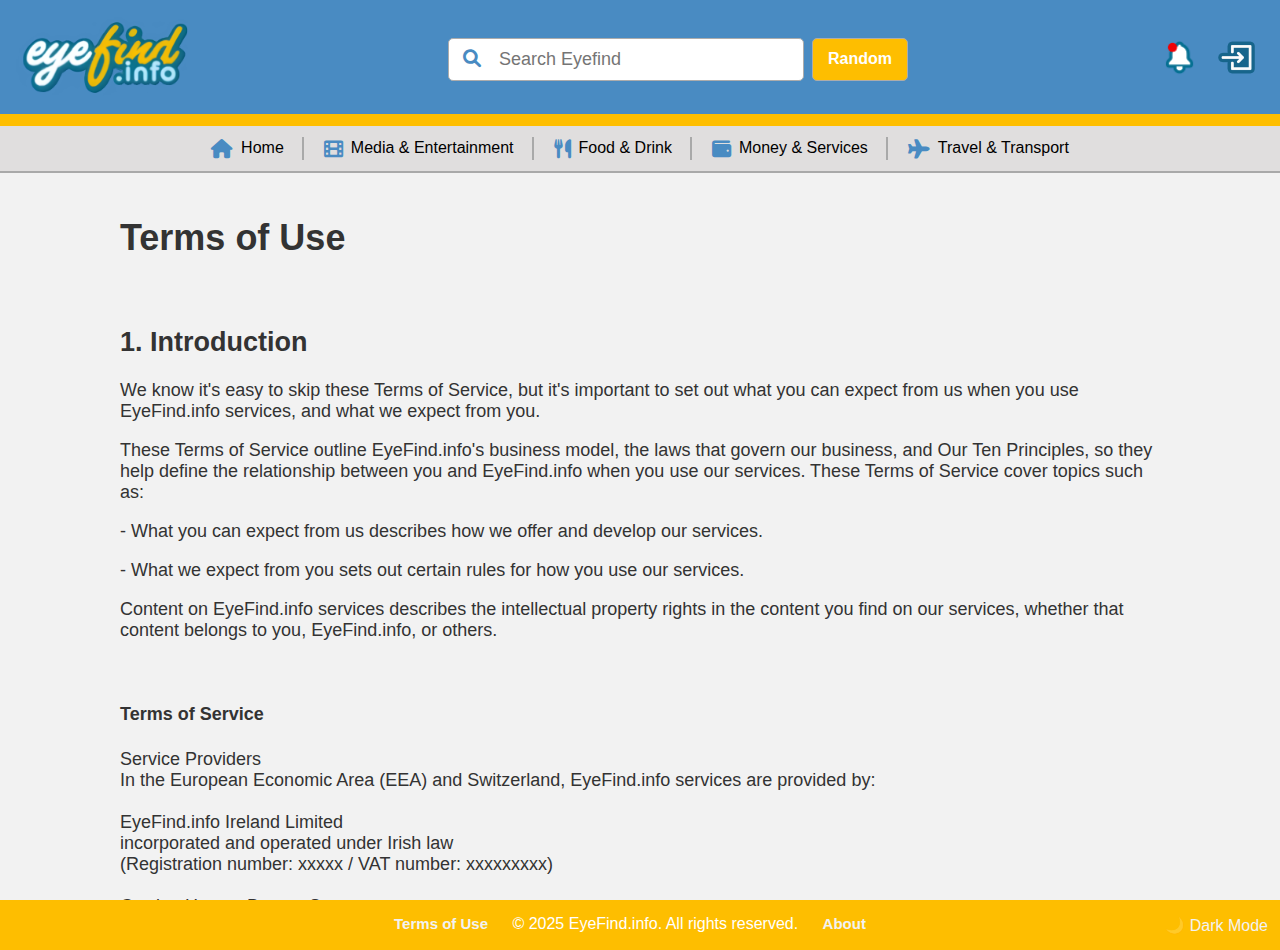
<file: termsOfUse.html>
<!DOCTYPE html>
<html lang="en"> 
<head>
    <meta charset="UTF-8">
    <meta name="viewport" content="width=device-width, initial-scale=1.0">
    <title>EyeFind.info - Terms of Use</title>
    <link rel="stylesheet" href="style.css">
    <link href="https://cdnjs.cloudflare.com/ajax/libs/font-awesome/6.0.0-beta3/css/all.min.css" rel="stylesheet">
    <script src="script.js" defer></script>
</head>

<body>
    <div class="grid-layout">
        <header class="header">
            <div class="logo-container">
                <a href="index.html">
                    <img src="./sources/Website-Logos/eyefind-logo.png" alt="EyeFind Logo" class="eyeFindLogo">
                </a>
            </div>
            <div class="search-container">
                <form onsubmit="return search()">
                    <div class="search-wrapper">
                        <button class="search-button"><i class="fas fa-search"></i></button>
                        <input type="text" id="search-input" placeholder="Search Eyefind" name="query" onkeyup="showSuggestions()">
                    </div>
                    <div id="suggestions" class="suggestions-box"></div>
                </form>
                <button id="random-button" class="random-button">Random</button>
            </div>
            <div class="icon-container">
                <a href="notifications.html" onclick="return checkAccess()">
                    <img src="./sources/Website-Logos/notification-bell.png" alt="Notification Bell Icon" class="notification-icon">
                </a>
                <a href="logIn.html" id="auth-button">
                    <img src="./sources/Website-Logos/log-in.png" alt="Log In Icon" class="login-icon">
                </a>
            </div>
            <nav class="nav-links">
                <a href="index.html"><i class="fas fa-home"></i> Home</a>
                <a href="dynamicChange.html?category=entertainment"><i class="fas fa-film"></i> Media & Entertainment</a>
                <a href="dynamicChange.html?category=food"><i class="fas fa-utensils"></i> Food & Drink</a>
                <a href="dynamicChange.html?category=money"><i class="fas fa-wallet"></i> Money & Services</a>
                <a href="dynamicChange.html?category=travel"><i class="fas fa-plane"></i> Travel & Transport</a>
            </nav>
        </header>
        <main>
            <div style="margin-right: 100px; margin-left: 100px; align-items: center; font-size: 18px;">
                <h1>Terms of Use</h1>
                <br>
                <h2>1. Introduction</h2>
                <p>
                    We know it's easy to skip these Terms of Service, but it's important to set out what you can expect from us when you use EyeFind.info services, and what we expect from you.
                </p>
                <p>
                    These Terms of Service outline EyeFind.info's business model, the laws that govern our business, and Our Ten Principles, so they help define the relationship between you and EyeFind.info when you use our services. These Terms of Service cover topics such as:
                </p>
                <p>
                    - What you can expect from us describes how we offer and develop our services.
                </p>
                <p>
                    - What we expect from you sets out certain rules for how you use our services. 
                </p>
                <p>
                    Content on EyeFind.info services describes the intellectual property rights in the content you find on our services, whether that content belongs to you, EyeFind.info, or others.
                </p>
                <br>
    
                <p>
                    <h4>Terms of Service</h4>
                    Service Providers
                    <br>
                    In the European Economic Area (EEA) and Switzerland, EyeFind.info services are provided by:
                    <br>
                    <br>
                    EyeFind.info Ireland Limited
                    <br>
                    incorporated and operated under Irish law
                    <br>
                    (Registration number: xxxxx / VAT number: xxxxxxxxx)
                    <br>
                    <br>
                    Gordon House, Barrow Street
                    <br>
                    Dublin 4
                    <br>
                    Ireland
                </p>
                <br>
                <h3>
                    Minimum age
                </h3>
                    Users under the minimum age to manage their own EyeFind.info Account must have permission from a parent or guardian to use a EyeFind.info Account and should read these Terms of Service with a parent or guardian.
                </p>
                <p>
                    If you are a parent or guardian who has agreed to these Terms and allows your child to use the Services, you are responsible for your child's actions on the Services to the extent permitted by applicable law. 
                </p>
                <p>
                    Some EyeFind.info services have separate minimum age requirements, which are described in the service-specific additional terms and policies.
                </p>
                <br>
                <br>
                <h2>2. Your relationship with EyeFind.info</h2>
                <p>
                    These Terms describe the relationship between you and EyeFind.info. When we say "EyeFind.info", "we", "us", and "our", we mean EyeFind.info Ireland Limited and its affiliates. Generally speaking, we give you permission to use our Services provided that you agree to these Terms - which describe how EyeFind.info's business model works and how we make money.
                </p>
                <br>
                <h3>
                    What you can expect from us:
                </h3>
                <p>
                    - We offer a wide range of useful services
                </p>
                <p>
                    - We offer a wide range of services that are subject to these Terms, including:
                </p>
                <p>
                    - Apps and websites (like EyeFind.info Search and EyeFind.info Weather)
                </p>
                <p>
                    - Platforms (like EyeFind.info Shopping)
                </p>
                <p>
                    - Integrated services (like maps from EyeFind.info Maps embedded in other companies' apps or websites)
                </p>
                <p>
                    - Many of these services also include content that you can stream or interact with.
                </p>
                <p>
                    Our services are designed to work together and make it easier for you to move from one activity to the next. For example, you can click the address in an event in your EyeFind.info Shopping and then see how to get there in Weather.
                </p>
                <br>
                <h3>
                    What we expect of you:
                </h3>
                <p>
                    The permission we grant you to access and use our Services is valid as long as you comply with:
                    these Terms of Service
                    any additional service-specific terms, which may include, for example, additional minimum age requirements
                    You can view, copy, and save these Terms of Service in PDF format. You can agree to these Terms of Service and any additional service-specific terms when you are signed in to your EyeFind.info Account.            
                </p>
                <p>
                    We also provide you with various policies, EyeFind.info Help Centers, and other information to answer frequently asked questions and describe our expectations for use of our Services. These include our Privacy Policy, Copyright Help Center, Safety Center, Transparency Center, and other pages found on our Privacy Policy and Terms of Service page. We may also provide specific instructions and warnings on our Services, such as dialog boxes alerting you to important information.
                </p>
                <p>
                    We grant you permission to use our Services. However, we retain ownership of the intellectual property rights we have in the Services.
                </p>
                <br>
                <br>
                <h2>2.1 You respect other users</h2>
                <p>
                    We want to provide a respectful environment for everyone, and that means you must follow these basic rules of conduct:        
                </p>
                <p>
                    You comply with all applicable laws, including export control, sanctions, and anti-trafficking laws.
                </p>
                <p>
                    You respect the rights of others, including privacy rights and intellectual property rights.
                </p>
                <p>
                    You do not abuse or harm others or yourself (or threaten or encourage such behavior), such as through misleading, fraud, identity theft, defamation, bullying, harassment, or stalking.
                </p>
                <p>
                    Our service-specific additional terms and policies, such as our Prohibited Use of Generative AI Policy, provide more information about appropriate behavior that applies to everyone who uses these Services. If you see others not following these rules, many of our Services allow you to report abuse. When we act on a report of abuse, we also provide the process described in more detail in the What to do if there is a problem section.
                </p>
                <br>
                <br>
                <h2>About these Terms of Use</h2>
                <p>
                    You have certain legal rights that cannot be limited by a contractual arrangement such as these Terms of Use. These Terms of Use are not intended to limit those rights in any way.
                </p>    
                <p>
                    We want these Terms of Use to be easy to understand, so we use examples from our Services. However, not all of the Services mentioned may be available in your country.
                </p>
                <p>
                    We may update these Terms of Use and any service-specific additional terms from time to time to reflect (1) changes to our Services or our business practices, such as when we add new services, features, technologies, pricing or benefits (or remove old ones), (2) for legal, regulatory or security reasons, or (3) to prevent misuse or harm.
                </p>
                <p>
                    If we change these Terms of Use or any service-specific additional terms, we will provide you with at least 15 days' notice before the changes take effect. When we notify you of the changes, we will provide you with the new version of the Terms of Use and will alert you to any material changes. If you do not object before the changes take effect, you will be deemed to have accepted the modified Terms of Use. Our notice will explain this objection process. You can refuse to accept the changes - in this case the changes will not apply to you. However, we reserve the right to terminate our user relationship if the other conditions for termination are met. You can also terminate your user relationship with us at any time by deleting your <a href="nothingFound.html">EyeFind.info Account.</a>
                </p>
                <br>
                <p style="border-top: 4px solid #fe0000; font-weight: bold;">
                    <br>
                    The above Terms of Use are fictitious! So they are neither meaningful nor legally binding. The terms and conditions shown are merely intended to illustrate that there COULD be terms and conditions.
                    The period where this website will be online is a few weeks (February 05 - March 05).                </p>
                <p>
                    More about legal classification at <a href="about.html">About</a>
                </p>
            </div>
        </main>
        <footer>
            <a class="footerModules" href="termsOfUse.html">Terms of Use</a>
            <p style="display: inline; margin-right: 20px;">&copy; 2025 EyeFind.info. All rights reserved.</p>
            <a class="footerModules" href="about.html">About</a>
            <button id="darkmode-toggle">🌙 Dark Mode</button>
        </footer>
    </div>
</body>

</html>
</file>
<file: style.css>
/* HTML */ 
html {
    height: 100%;
    margin: 0;
    display: flex;
    flex-direction: column;
    overflow-x: hidden;
}




/* Grid-Layout */
.grid-layout {
    display: grid;
    grid-template-rows: auto auto 1fr auto;
    grid-template-columns: 1fr; 
    height: 100vh; 
}




/* Body */
body {
    background-color: #f2f2f2;
    color: #333;
    transition: background-color 0.3s, color 0.3s;
    font-family: Arial, sans-serif;
    font-size: 16px;
    box-sizing: border-box;
    flex-direction: column;
    display: flex;
    height: 100%;
    margin: 0;
    padding: 0;
}
body.dark-mode {
    background-color: #333;
    color: #f2f2f2;
}
body.dark-mode p {
    color:#f2f2f2
}
body.dark-mode h1 {
    color:#f2f2f2
}
body.dark-mode h2 {
    color:#f2f2f2
}
body.dark-mode h3 {
    color:#f2f2f2
}





/* Header */
.header {
    display: grid;
    grid-template-rows: auto auto; 
    grid-template-columns: auto 1fr auto; 
    background-color: #498bc2;
    color: white;
    padding-top: 15px;
    gap: 10px; 
}
body.dark-mode header {
    background-color:#2b6594
}




/* Main */
main {
    background-color: #f2f2f2;
    transition: background-color 0.3s;
    grid-row: 3;
    grid-column: 1;
    padding: 20px;
    overflow-y: auto;
}
main.dark-mode {
    background-color: #282828;
}
.headtitle {
    color:#f2f2f2;
    font-size: 30px;
    font-weight: bold;
    font-variant: normal;
    font-display: auto;
}
.headtitle.dark-mode {
    color: #1e1e1e;
}
@media (max-width: 768px) {
    body {
        font-size: 14px;
    }
}
@media (max-width: 480px) {
    body {
        font-size: 12px;
    }
    
    nav a {
        padding: 5px;
    }
}




/* Footer */
footer {
    grid-row: 4;
    grid-column: 1;
    background-color: #febe00;
    color: white;
    text-align: center;
    margin-top: -50px;
    transform: translateY(50px);
    transition: opacity 0.4s ease, transform 0.4s ease;
}
footer:visible {
    transform: translateY(0);
}
.footerModules {
    text-decoration: none;
    font-size: 15px;
    color: #f2f2f2;
    font-weight: bold;
    display: inline;
    margin-right: 20px;
    margin-top: 15px;
    margin-bottom: 15px;
    display: inline-block;
    transition: transform 0.3s ease;
    cursor: url('/sources/mousepointer.png')10 10, pointer;
}
.footerModules:hover {
    transform: scale(1.1);
    color:#fcfcfc
}
body.dark-mode footer {
    background-color: #434343;
    color: #f2f2f2;
}




/* Logo */
.logo-container {
    grid-row: 1;
    grid-column: 1;
    align-self: center;
    padding-left: 15px;
}
.eyeFindLogo {
    width: 180px; 
    margin: 0;
    cursor: url('/sources/mousepointer.png')10 10, pointer;

}
@media (max-width: 768px) {
    .eyeFindLogo {
        width: 150px;
    }
}
@media (max-width: 480px) {
    .eyeFindLogo {
        width: 120px;
    }
}




/* Searchbar */
.search-container {
    grid-row: 1; 
    grid-column: 2;
    display: flex;
    justify-content: center; 
    align-items: center; 
    gap: 10px;
}
.search-container input {
    flex: 1; 
    border: none;
    outline: none;
}
.search-wrapper {
    position: relative;
    display: inline-block;
}
.search-wrapper input {
    padding-left: 50px; 
    padding-right: 10px;
    width: 100%;
    max-width: 400px;
    height: 25px;
    font-size: 18px;
    border: 1px solid #acacac;
    border-radius: 5px;
    outline: none;
}
.search-button {
    position: absolute;
    left: 15px; 
    top: 50%;
    transform: translateY(-50%);
    background: none;
    border: none;
    color: #498bc2;
    font-size: 18px;
    cursor: url('/sources/mousepointer.png')10 10, pointer;
    padding: 0;
}
.search-button:hover {
    color: #3e75a1; 
}
.search-wrapper input:focus {
    border-color: #febe00; 
    outline: none;
}
.suggestions-box {
    position: absolute;
    color: #1e1e1e;
    background: white;
    border: 1px solid #ccc;
    width: 100%;
    max-width: 345px;
    box-shadow: 0px 4px 8px rgba(0, 0, 0, 0.1);
    border-radius: 5px;
    display: none;
    z-index: 1000;
}
body.dark-mode .suggestions-box {
    background-color: #434343;
    color: #f2f2f2;
}
.suggestions-box div {
    padding: 10px;
    cursor: url('/sources/mousepointer.png')10 10, pointer;
}
.suggestions-box div:hover {
    background-color: #f2f2f2;
    font-weight: bold;
}
body.dark-mode .suggestions-box div:hover {
    background-color: #3b3b3b;
}
body.dark-mode .search-container input {
    background-color: #434343;
    color: #f2f2f2;
    border: 1px solid #666666;
}
body.dark-mode .search-container input::placeholder {
    color: #bbbbbb;
}
body.dark-mode .search-button {
    color: #498bc2;
    background-color: #1e1e1e00;
    border: none;
}
body.dark-mode .search-button:hover {
    color:#f2f2f2; 
    background-color: #1e1e1e00;
}
@media (max-width: 768px) {
    .search-wrapper input {
        padding-left: 50px; 
        padding-right: 10px;
        width: 100%;
        max-width: 400px;
    }
}
@media (max-width: 480px) {
    .search-container {
        width: 100vh; 
    }
    .search-container input {
        font-size: 14px;
    }
}




/* Random - Function */
.random-button {
    padding: 10px 15px;
    height: 43px;
    background-color: #febe00;
    color: white;
    border: none;
    border-radius: 5px;
    cursor: url('/sources/mousepointer.png')10 10, pointer;
    font-size: 16px;
    font-weight: bold;
    margin-left: 60px;
    border: 1px solid #acacac;
}
.random-button:hover {
    background-color: #e6ac00;
    height: 43px;
}
@media (max-width: 480px) {
    .random-button {
        font-size: 14px;
        padding: 8px 10px;
        height: 31px;

    }
}
body.dark-mode button {
    background-color: #434343;
    color: #f2f2f2;
    border: 1px solid #666666;
}

body.dark-mode button:hover {
    background-color: #3b3b3b;
}




/* Darkmode - Function */
#darkmode-toggle {
    position: fixed;
    background-color: #febe00;
    color: #f2f2f2;
    right: 0px;
    height: 50px;
    border: none;
    padding: 10px 12px;
    cursor: url('/sources/mousepointer.png')10 10, pointer;
    font-size: 16px;
    transition: background-color 0.3s;
}
#darkmode-toggle:hover {
    background-color: #f3b600;
}
body.dark-mode #darkmode-toggle {
    background-color: #434343;
}
body.dark-mode #darkmode-toggle:hover {
    background-color: #323232;
}




/* Icons top right corner */
.icon-container {
    grid-row: 1; 
    grid-column: 3;
    display: flex;
    align-items: center;
    gap: 10px;
    padding-right: 25px;
}
.notification-icon {
    width: 37px;
    margin-right: 10px;
    cursor: url('/sources/mousepointer.png')10 10, pointer;
}
.login-icon {
    width: 37px;
    cursor: url('/sources/mousepointer.png')10 10, pointer;
}
@media (max-width: 480px) {
    .icon-container {
        margin-top: 10px;
    }
}




/* Navigation */
.nav-links {
    grid-row: 2; 
    grid-column: 1 / 4; 
    display: flex;
    justify-content: center;
    background-color: #e0dede;
    border-top: 12px solid #febe00;
}
nav {
    background-color: #e0dede;
    transition: background-color 0.3s;
    display: flex;
    justify-content: center;
    border-bottom: 2px solid #a9a9a9;
}
nav.dark-mode {
    background-color: #333333;
}
nav a {
    text-decoration: none;
    color: black;
    padding: 13px 20px;
    position: relative;
    display: flex;
    align-items: center;
    transition: transform 0.3s ease;
    gap: 8px;
    cursor: url('/sources/mousepointer.png')10 10, pointer;
}
body.dark-mode nav {
    background-color: #434343;
}
body.dark-mode nav a {
    color: #f2f2f2;
}
body.dark-mode nav a:hover {
    background-color: #3b3b3b;
}
body.dark-mode .nav-links a.active {
    font-weight: bold;
    background-color: #3b3b3b;
}
nav a:not(:last-child)::after {
    content: "";
    position: absolute;
    top: 25%;
    right: 0;
    height: 50%; 
    width: 2px; 
    background-color: #a9a9a9;
}
nav a:hover {
    background-color: #cdcdcd; 
    font-weight: bold;
    transform: scale(1.025);
}
nav a i {
    font-size: 1.2em;
    color:#498bc2
}
nav a:not(:last-child)::before {
    left: +1px;
}
.nav-links a.active {
    font-weight: bold;
    background-color: #cdcdcd;
}
@media (max-width: 630px) {
    nav {
        flex-direction: column; 
        align-items: flex-start; 
    }
    nav a {
        padding: 10px;
        border-bottom: 1px solid #ccc;
    }
}




/* 404 Milk-not-found */
.milkContainer {
    justify-content: center;
    align-items: center;
    height: 500px;
}



/* Special Mouse Cursor */
.link-hover-mF {
    cursor: url('/sources/mousepointer.png')10 10, pointer;
    text-decoration: none; 
    color: #333;
}




/* Notification-Container */
.notification {
    display: flex;
    align-items: center;
    background-color: #f9f9f9;
    border: 1px solid #ddd;
    padding: 10px;
    margin-left: 50px;
    margin-right: 50px;
    margin-bottom: 15px;
    border-radius: 10px;
    box-shadow: 2px 2px 5px rgba(0, 0, 0, 0.2);
    position: relative;
}
.notification-container {
    transition: transform 0.3s ease;
}
.notification-container {
    transform: scale(1.03);
}
.notification img {
    width: 110px;
    height: 55px;
    margin-right: 30px;
}
.notification p {
    flex-grow: 1;
    margin: 0;
    font-size: 16px;
}
.notification .close-btn {
    background: rgb(226, 0, 0);
    color: white;
    border: none;
    padding: 5px 10px;
    border-radius: 5px;
    cursor: url('/sources/mousepointer.png')10 10, pointer;
    font-weight: bold;
}
.notification .close-btn :hover {
    background: rgb(144, 0, 0);
}
.notification-link {
    cursor: url('/sources/mousepointer.png')10 10, pointer;
    text-decoration: none;
    color: inherit;
    display: flex;
    align-items: center;
    flex-grow: 1;
}
body.dark-mode .notification {
    background-color: #222222;
    color: #ffffff;
    border: 1px solid #444444;
}
body.dark-mode .notification:hover {
    background-color: #333333;
}




/* General Container */
.container {
    display: flex;
    flex-wrap: wrap;
    justify-content: center;
    gap: 20px;
}
.weather-container {
    text-align: center;
    padding: 20px;
    width: 340px;
    border-radius: 10px;
    box-shadow: 0 4px 8px rgba(0, 0, 0, 0.2);
}
.weather-icon {
    width: 50px;
    height: 50px;
}
.weather-container:hover {
    transform: scale(1.03);
    box-shadow: 0 6px 12px rgba(0, 0, 0, 0.3);
}
.WebsiteOfTheMinute-container {
    text-align: center;
    justify-content: center;
    padding: 20px;
    width: 340px;
    border-radius: 10px;
    box-shadow: 0 4px 8px rgba(0, 0, 0, 0.2);
}
.wotm-icon {
    width: 150px;
    height: 75px;
}
.WebsiteOfTheMinute-container:hover {
    transform: scale(1.03);
    box-shadow: 0 6px 12px rgba(0, 0, 0, 0.3);
}
/* Other Custom Tiles */
.custom-tile {
    text-align: center;
    justify-content: center;
    padding: 20px;
    width: 340px;
    height: 250px;
    border-radius: 10px;
    box-shadow: 0 4px 8px rgba(0, 0, 0, 0.2);
    transition: transform 0.3s ease;
}
.custom-tile:hover {
    transform: scale(1.03);
    box-shadow: 0 6px 12px rgba(0, 0, 0, 0.3);
}
.custom-tile.alternate {
    background-color: #f7ddb5;
}
.banking-tile {
    text-align: center;
    justify-content: center;
    padding: 20px;
    width: 740px;
    height: 250px;
    border-radius: 10px;
    box-shadow: 0 4px 8px rgba(0, 0, 0, 0.2);
    transition: transform 0.3s ease;
}
.banking-tile:hover {
    transform: scale(1.03);
    box-shadow: 0 6px 12px rgba(0, 0, 0, 0.3);
}
.tile-icon {
    width: 150px;
    height: 75px;
    margin-bottom: 10px;
}
@media (max-width: 819px) {
    .banking-tile {
        width: 340px;
    }
}




.full-dynamic-site {
    width: 100vw;
    height: 100vh;
    background-size: cover;
    background-position: center;
    background-repeat: no-repeat;
}




/* Container for all Tiles (dynamicChange.html)*/
.tile-container {
    display: flex;
    flex-wrap: wrap;
    gap: 20px;
    justify-content: center;
    padding: 20px;
}
.tile {
    text-decoration: none;
    display: flex;
    background-color: #f9f9f9;
    border: 1px solid #ddd;
    border-radius: 8px;
    overflow: hidden;
    width: 820px;
    height: 140px;
    box-shadow: 0px 4px 8px rgba(0, 0, 0, 0.1);
    transition: transform 0.3s ease;
    cursor: url('/sources/mousepointer.png')10 10, pointer;
}
.tile:hover {
    transform: scale(1.03);
}
.tile img {
    width: 280px;
    height: 140px;
    object-fit: cover;
}
.tile-content {
    padding: 15px;
}
.tile-content h3 {
    margin: 0;
    font-size: 20px;
    color: #333;
}
.tile-content p {
    margin-top: 8px;
    font-size: 16px;
    color: #666;
}
body.dark-mode .tile {
    background-color: #222222;
    color: #ffffff;
    border: 1px solid #444444;
}

body.dark-mode .tile:hover {
    background-color: #333333;
}
@media (max-width: 768px) {
    .tile {
        width: 100%; 
    }
}




/* Log-In */
.login-container {
    background-color: white;
    padding: 20px;
    border-radius: 10px;
    box-shadow: 0 4px 8px rgba(0, 0, 0, 0.2);
    width: 300px;
    text-align: center;
}
.logIn-main {
    display: grid;
    place-items: center;
    background-color: #f4f4f4;
    height: 65vh;
}
.lIh2 {
    margin-bottom: 20px;
    color: #333;
}
.input-group {
    margin-bottom: 15px;
    margin-right: 20px;
    text-align: left;
}
label {
    display: block;
    margin-bottom: 5px;
    color: #555;
}
input {
    width: 100%;
    padding: 8px;
    border: 1px solid #ccc;
    border-radius: 5px;
    font-size: 14px;
}
input:focus {
    outline: none;
    border: 2px solid #febe00; 
    box-shadow: 0 0 5px #febe0082 (0, 123, 255, 0.5);
}
.logInButton {
    width: 100%;
    padding: 10px;
    background-color: #498bc2;
    color: white;
    border: none;
    border-radius: 5px;
    font-size: 16px;
    cursor: url('/sources/mousepointer.png')10 10, pointer;
    transition: transform 0.3s ease;
}
.logInButton:hover {
    background-color: #3c739f;
    transform: scale(1.02);
}
.logInSignUp {
    text-decoration: none; 
    color:black; 
    font-weight:bold;
    cursor: url('/sources/mousepointer.png')10 10, pointer;
}
body.dark-mode .lIh2 {
    color: #333;
}
body.dark-mode .lIp {
    color: #333;
}
#error-message {
    margin-top: 10px;
    font-size: 14px;
}
#success-message {
    color: green;
    display: none;
}
</file>
